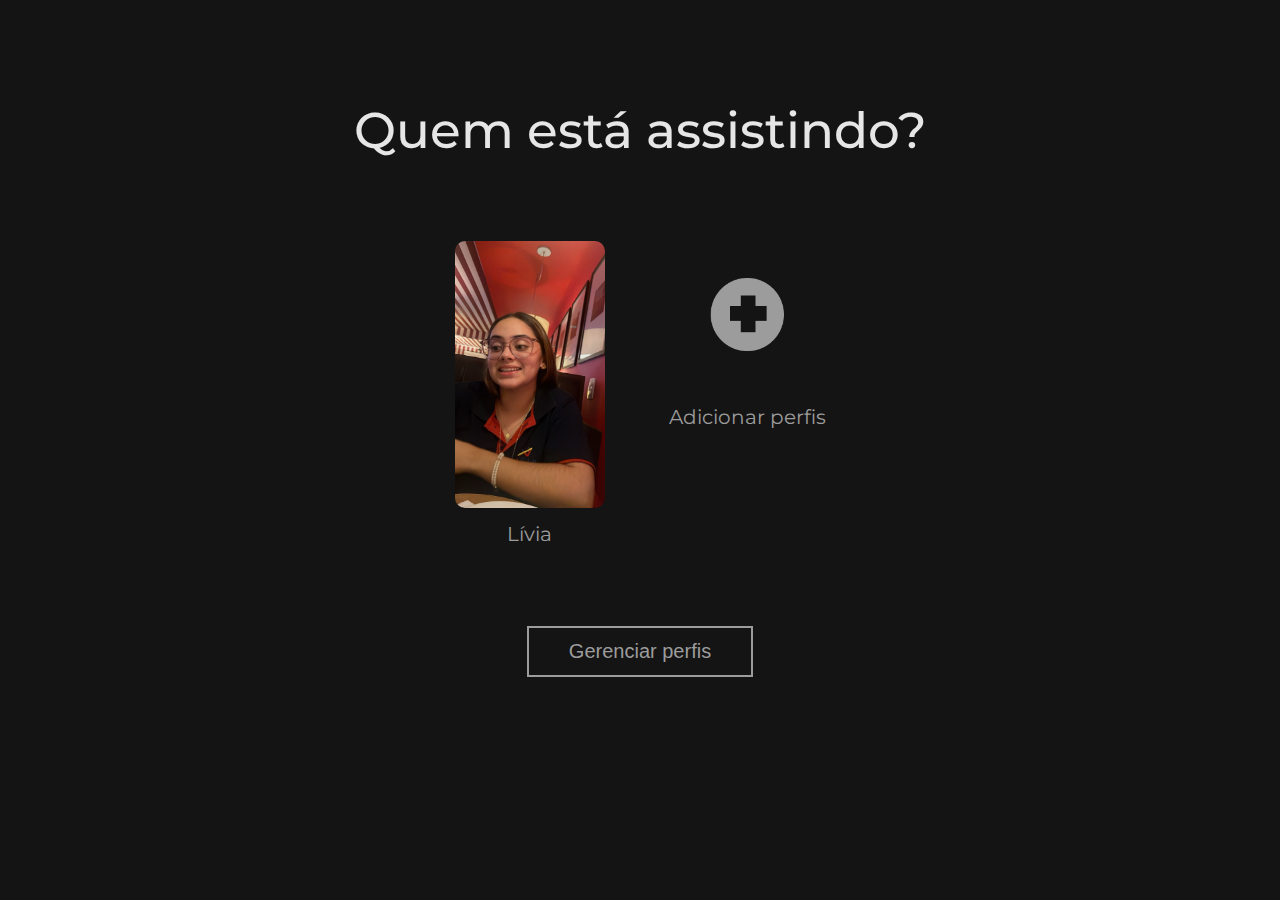
<file: index.html>
<!DOCTYPE html>
<html lang="pt-br">
<head>
    <meta charset="UTF-8">
    <meta http-equiv="X-UA-Compatible" content="IE=edge">
    <meta name="viewport" content="width=device-width, initial-scale=1.0">
    <title>Netflix</title>
    <link rel="shortcut icon" href="img/Logo-site.png">
    <link rel="stylesheet" href="style.css">
    <link rel="stylesheet" href="media.css">
    <link rel="preconnect" href="https://fonts.googleapis.com">
    <link rel="preconnect" href="https://fonts.gstatic.com" crossorigin>
    <link href="https://fonts.googleapis.com/css2?family=Montserrat:wght@100;200;300;400;500;600&display=swap" rel="stylesheet">
</head>

<body>
    <div class="celular__cabeca">
        <img src="img/Netflix_logo.png" alt="Logo da netflix" class="celular__logo">
        <img src="img/Editar-perfil.png" alt="Gerenciar Perfis" class="celular__edit">
    </div>
    <section class="escolha">
        <h1 class="escolha__texto">Quem está assistindo?</h1>
        <ul class="escolha__perfil">
            <li class="escolha__lista">
                <a href="principal.html" class="perfil"><img src="img/perfil.jpeg" alt="Foto de perfil" class="perfil__foto"></a>
                <p class="perfil__texto">Lívia</p>
            </li>

            <li class="escolha__lista">
                <img src="img/Mais-perfil.png" alt="Adicionar perfil" class="perfil__foto mais">
                <p class="perfil__texto">Adicionar perfis</p>
            </li>
        </ul>
        <button class="botao">Gerenciar perfis</button>
    </section>
</body>
</html>
</file>
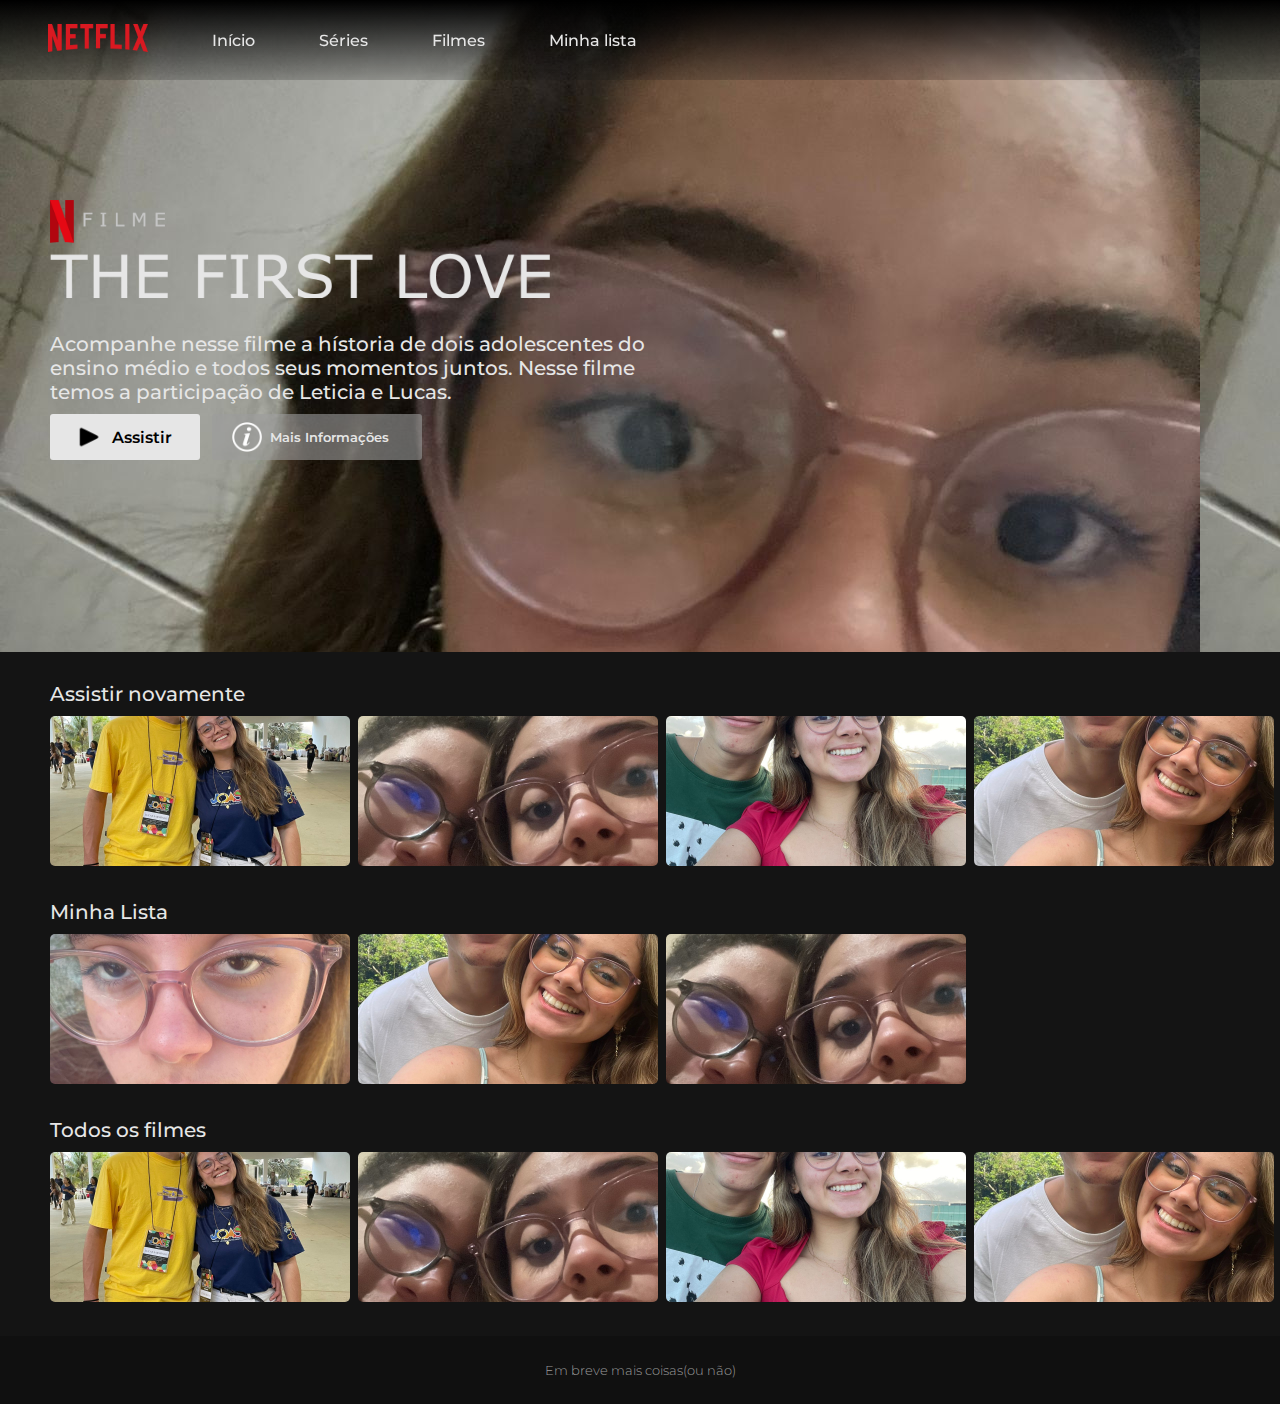
<file: principal.html>
<!DOCTYPE html>
<html lang="pt-br">
<head>
    <meta charset="UTF-8">
    <meta http-equiv="X-UA-Compatible" content="IE=edge">
    <meta name="viewport" content="width=device-width, initial-scale=1.0">
    <title>Inicio - Netflix</title>
    <link rel="shortcut icon" href="img/Logo-site.png">
    <link rel="stylesheet" href="style.css">
    <link rel="stylesheet" href="media.css">
    <link rel="preconnect" href="https://fonts.googleapis.com">
    <link rel="preconnect" href="https://fonts.gstatic.com" crossorigin>
    <link href="https://fonts.googleapis.com/css2?family=Montserrat:wght@100;200;300;400;500;600&display=swap" rel="stylesheet">
    <script type="text/javascript" src="script.js" defer></script>
</head>

<body>

<!--TOPO DA PAGINA, CABEÇARIO CONTENDO: LOGO/INICIO/SÉRIES/FILMES/(MINHA LISTA - APENAS NO PC) E TODOS OS LINKS REDIRECIONANDO PARA A PÁGINA PRINCIPAL-->

    <header class="cabecario">
        <ul class="cabecario__lista">
            <li><img src="img/Nlogo.png" alt="Netflix logo" class="nlogo"><img src="img/Netflix_logo.png" alt="Netflix logo" class="cabecario__item container__logo sumir__mobile"></li>
            <li class="cabecario__item"><a href="principal.html" class="cabecario__link">Início</a></li>
            <li class="cabecario__item"><a href="principal.html" class="cabecario__link">Séries</a></li>
            <li class="cabecario__item"><a href="principal.html" class="cabecario__link">Filmes</a></li>
            <li class="cabecario__item mobile__sumir"><a href="principal.html" class="cabecario__link">Minha lista</a></li>
        </ul>
    </header>

<!--FILME EM EXIBIÇÃO COM UMA BACKGROUND DO FILME(NO CELULAR É OUTRO BACKGROUND) JUNTO COM UM BOTÃO PARA ASSISTIR E UM PARA (MAIS INFORMAÇÕES - NÃO ESTÁ FUNCIONANDO, FUTURAMENTE ESTARÁ)-->

    <section class="container__background">
        <img src="img/Titulo.png" alt="Titulo" class="container__titulo">
        <p class="container__texto__mobile">O filme de romance aclamado pela<br> crítica, com recordes de venda em<br> bilheteria, considerado uns dos<br> melhores filmes de romance.</p>
        <p class="container__texto mobile__sumir">Acompanhe nesse filme a hístoria de dois adolescentes do<br> ensino médio e todos seus momentos juntos. Nesse filme<br> temos a participação de Leticia e Lucas.</p>
        <div class="container__botao">
            <a href="filme5.html" class="botao__assistir"><img src="img/Play.png" class="play">Assistir</a> 
            <button class="botao__assistir info"><img src="img/info.png" class="play"><p class="mais__info">Mais Informações</p></button>    
        </div>
    </section>

<!--SEÇÃO CONTENDO FILMES DO ASSISTIR NOVAMENTE(OS FILMES SÃO COLOCADOS MANUALMENTE)-->

    <section class="container">
        <p class="container__texto">Assistir novamente</p>
        <ul class="container__lista">
            
            <li class="container__video">
                <a href="filme1.html">
                    <img src="img/video1.jpeg" alt="Video" class="cropped">
                    <div class="desc">Uma Linda Vida</div>
                </a>
            </li>

            <li class="container__video">
                <a href="filme2.html">
                    <img src="img/video2.jpeg" alt="Video" class="cropped">
                    <div class="desc">O Date Perfeito</div>
                </a>
            </li>

            <li class="container__video">
                <a href="filme3.html">
                    <img src="img/video3.jpeg" alt="Video" class="cropped">
                    <div class="desc">A Ultima Carta de Amor</div>
                </a>
            </li>

            <li class="container__video">
                <a href="filme4.html">
                    <img src="img/video4.jpeg" alt="Video" class="cropped">
                    <div class="desc">Ela e demais para mim/div>
                </a>
            </li>
        </ul>
    </section>

<!--SEÇÃO CONTENDO FILMES DA MINHA LISTA(OS FILMES SÃO COLOCADOS MANUALMENTE)-->

    <section class="container">
        <p class="container__texto">Minha Lista</p>
        <ul class="container__lista">

            <li class="container__video">
                <a href="filme5.html">
                    <img src="img/video5.jpeg" alt="Video" class="cropped">
                    <div class="desc">Amor ao Primeiro Beijo</div>
                </a>
            </li>

            <li class="container__video">
                <a href="filme4.html">
                    <img src="img/video4.jpeg" alt="Video" class="cropped">
                    <div class="desc">Amor com Data Marcada</div>
                </a>
            </li>

            <li class="container__video">
                <a href="filme2.html">
                    <img src="img/video2.jpeg" alt="Video" class="cropped">
                    <div class="desc">Continência para o Amor</div>
                </a>
            </li>

        </ul>
    </section>

<!--SEÇÃO CONTENDO TODOS OS FILMES(OS FILMES SÃO COLOCADOS MANUALMENTE)-->

    <section class="container">
        <p class="container__texto">Todos os filmes</p>

        <div id="carrosel">
        <button type="button" id="btnleft"><img src="img/Carrosel-setae.png" alt="seta" class="botao__seta"></button>
        <button type="button" id="btnright"><img src="img/Carrosel-setad.png" alt="seta" class="botao__seta"></button>

        <div class="container__lista" id="container">

            <div class="container__video carrossel_item">
                <a href="filme1.html">
                    <img src="img/video1.jpeg" alt="Video" class="cropped">
                    <div class="desc">Taticas do Amor</div>
                </a>
            </div>

            <div class="container__video carrossel_item">
                <a href="filme2.html">
                    <img src="img/video2.jpeg" alt="Video" class="cropped">
                    <div class="desc">Amor com Data Marcada</div>
                </a>
            </div>

            <div class="container__video carrossel_item">
                <a href="filme3.html">
                    <img src="img/video3.jpeg" alt="Video" class="cropped">
                    <div class="desc">A Princesa e o Sapo</div>
                </a>
            </div>

            <div class="container__video carrossel_item">
                <a href="filme4.html">
                    <img src="img/video4.jpeg" alt="Video" class="cropped">
                    <div class="desc">Pequena Sereia</div>
                </a>
            </div>

            <div class="container__video carrossel_item">
                <a href="filme5.html">
                    <img src="img/video5.jpeg" alt="Video" class="cropped">
                    <div class="desc">The First Love</div>
                </a>
            </div>

            <div class="container__video carrossel_item">
                <a href="filme4.html">
                    <img src="img/video4.jpeg" alt="Video" class="cropped">
                    <div class="desc">A Ultima Carta de Amor</div>
                </a>
            </div>
        
            <div id="limitador">limitador</div>
        </div>
        </div>

    </section>

<!--RODAPE DA PAGINA-->

    <footer class="rodape">
        <h2 class="rodape__texto">Em breve mais coisas(ou não)</h2> 
    </footer>
</body>
</html>
</file>
<file: style.css>
:root {
    --branco-principal: #e6e6e6;
    --cinza-secundario: #9c9c9c;
    --cor-de-fundo: #141414;
    --branco-terciario: #e6e6e6;
}

* {
    margin: 0 0;
    padding: 0 0;
    box-sizing: border-box;
}

body {
    font-family: 'Montserrat', sans-serif;
    background-color: var(--cor-de-fundo);
    color: var(--branco-principal);
    overflow-x: hidden;
}

.escolha {
    display: grid;
    place-items: center;
}

.escolha__texto {
    font-size: 50px;
    font-weight: 500;
    margin-top: 2em;
    animation-name: slidein;
    animation-duration: 2s;
}

@keyframes slidein {
    from {
        margin-top: 50px;
    }

    to {
        margin-top: 100px;
    }
}

.escolha__perfil {
    display: flex;
    text-align: center;
    justify-content: center;
}

.perfil__texto {
    font-size: 20px;
    font-weight: 400;
    color: var(--cinza-secundario);
    text-decoration: none;
    margin-top: 0.5em;
}

.perfil__foto {
    width: 150px;
    border-radius: 10px;
}

li:hover .perfil__foto {
    border: 5px solid var(--branco-terciario);
}

li:hover .perfil__texto {
    color: var(--branco-terciario);
    cursor: pointer;
}

.escolha__lista {
    list-style: none;
    margin: 5em 2em;
}

.mais:hover {
    cursor: pointer;
}

.botao {
    font-size: 20px;
    font-weight: 400;
    background: none;
    color: var(--cinza-secundario);
    border: 2px solid var(--cinza-secundario);
    padding: 0.6em 2em;
}

.botao:hover {
    cursor: pointer;
    border: 2px solid var(--branco-terciario);
    color: var(--branco-terciario);
}

/* PAGINA PRINCIPAL____________________________________________ */
.cabecario {
    position: fixed;
    width: 100%;
    background: linear-gradient(to bottom, black, rgba(20, 20, 20, 0.2));
}

.cabecario__lista {
    display: flex;
    list-style: none;
    align-items: center;
    height: 5em;
    margin-left: 3em;
}

.container__background {
    background-image: url(img/Background-principal.jpeg);
    background-repeat: repeat-x;
    padding-bottom: 15%;
}


.container__logo {
    width: 100px;
}

.cabecario__item {
    font-weight: 500;
    margin-right: 4em;
    transition: 500ms;
}

.cabecario__item:hover {
    color: var(--cinza-secundario);
    cursor: pointer;
}

.botao__assistir {
    display: inline-flex;
    align-items: center;
    width: 150px;
    border-radius: 3px;
    background-color: var(--branco-principal);
    border: none;
    padding: 8px 1.5em;
    margin-right: 8px;
    text-decoration: none;
    color: black;
    font-weight: 600;
    transition: 300ms;
}

.botao__assistir:hover {
    opacity: 60%;
}

.container__botao {
    margin: 0 0 0 50px;
}

.info {
    width: 210px;
    background-color: rgba(156, 156, 156, 0.6);
    font-weight: 600;
    font-family: 'Montserrat', sans-serif;
    color: var(--branco-principal);
}

.info:hover {
    background-color: rgba(156, 156, 156, 0.3);
    cursor: pointer;
    opacity: 100%;
}

.container__titulo {
    width: 500px;
    margin: 200px 0 0 50px;
}

.container__texto {
    margin: 1.5em 0 0.5em 50px;
    font-size: 20px;
    font-weight: 500;
}

.play {
    width: 30px;
    margin-right: 8px;
}

.cropped {
    width: 300px;
    height: 150px;
    object-fit: cover;
    border-radius: 5px;
}

.container__video a {
    text-decoration: none;
}

.desc {
    display: none;
    transition: 200ms;
}

.container__lista {
    display: flex;
    list-style: none;
    margin-left: 50px;
    gap: 8px;
}

.container .container__video:hover .desc {
    display: flex;
    font-size: 1.2em;
    color: var(--branco-principal);
    width: auto;
}

.container .container__video:hover .desc div {
    display: flex;
    font-size:1.2em;
}

.rodape {
    background-color: #101010;
    display: flex;
    justify-content: center;
    align-items: center;
    margin-top: 30px;
}

.rodape__texto {
    font-size: 13px;
    font-weight: 300;
    color: var(--cinza-secundario);
    margin: 2em 0;
}

#carrossel {
    position: absolute;
    width: 100%;
    height: 150px;
    overflow-y: hidden;
}

#container {
    width: auto;
    transition: 0.6s ease-in-out;
}

#container .carrossel_item {
    z-index: 2;
}

#btnleft {
    position: absolute;
    left: 0;
    width: 100px;
    height: 150px;
    cursor: pointer;
    z-index: 3;
    background: linear-gradient(to right, rgba(0, 0, 0, 0.4), transparent);
    border: none;
    opacity: 0;
}

#btnright {
    position: absolute;
    right: 0;
    cursor: pointer;
    z-index: 3;
    height: 150px;
    width: 100px;
    background: linear-gradient(to left, rgba(0, 0, 0, 0.4), transparent);
    border: none;
    opacity: 0;
}

.botao__seta {
    width: 45%;
}

#btnleft:hover {
    opacity: 1;
}

#btnright:hover {
    opacity: 1;
}

#container #limitador {
    opacity: 0;
    right: 0;
    z-index: 1;
}
/*FILME 5 -----------------------------------------------------------*/

.cabecario__link {
    text-decoration: none;
    color: var(--branco-terciario);
    transition: 300ms;
}

.cabecario__link:hover{
    color: var(--cinza-secundario);
}

.filme {
    display: flex;
    justify-content: center;
    align-items: center;
    padding-top: 100px;
}

.filme5 {
    width: 20%;
    height: 50%;
}

.cabecario__filme {
    position: relative;
}
</file>
<file: media.css>
.celular__cabeca {
    display: none;
}

@media(max-width: 500px) {

    .celular__cabeca {
        display: flex;
        align-items: center;
        justify-content: center;
    }

    .celular__logo {
        width: 130px;
        margin: 2em 0 2em 5em;
    }

    .escolha__texto {
        text-align: center;
        font-size: 40px;
        margin-top: 3em;
    }

    @keyframes slidein {
        from {
            margin-top: 50px;
          }
        
          to {
            margin-top: 120px;
        }
    }

    .escolha__lista{
        scale: 1;
        margin: 3em 15px;
    }

    .perfil__foto {
        width: 100px;
    }

    .celular__edit {
        width: 30px;
        margin-left: 5em;
    }

    .celular__edit:hover {
        cursor: pointer;
        opacity: 60%;
        scale: 0.9;
    }
}

/*PAGINA PRINCIPAL----------------------------------------------------------------*/

.nlogo {
    display: none;
}

.container__texto__mobile {
    display: none;
}

@media(max-width: 500px) {
    .container__logo {
        display: none;
    }

    .nlogo {
        display: flex;
        width: 20px;
        margin: 0 15px;
    }

    .cabecario {
        width: 100%;
    }

    .cabecario__item {
        margin: 0 8%;
    }

    .mobile__sumir {
        display: none;
    }

    .cabecario__lista {
        margin: 0 0;
    }

    .container__titulo {
        width: 75%;
        margin: 160px 0 0 10px;
    }

    .container__lista {
        display: flex;
        overflow-x: scroll;
        scroll-snap-type: x mandatory;
    }

    .carrossel_item {
        scroll-snap-align: start;
    }

    .container__video {
        margin: 5px 0;
    }

    .cropped {
        margin: 0 0;
    }

    .container__background {
        background-image: url(img/Background-principalMobile.jpeg);
    }

    .container__texto__mobile {
        display: inline-block;
        font-size: 18px;
        margin: 20px 0 30px 15px;
    }

    .mais__info {
        display: none;
    }

    .info {
        display: inline-flex;
        width: 70px;
        margin: 0 0;
    }

    .container__botao {
        margin: 150px 0 20px 10px;
    }

    .play {
        margin: 0 0;
    }

    .filme5 {
        width: 80%;
    }

    #btnleft {
        display: none;
    }

    #btnright {
        display: none;
    }
}
</file>
